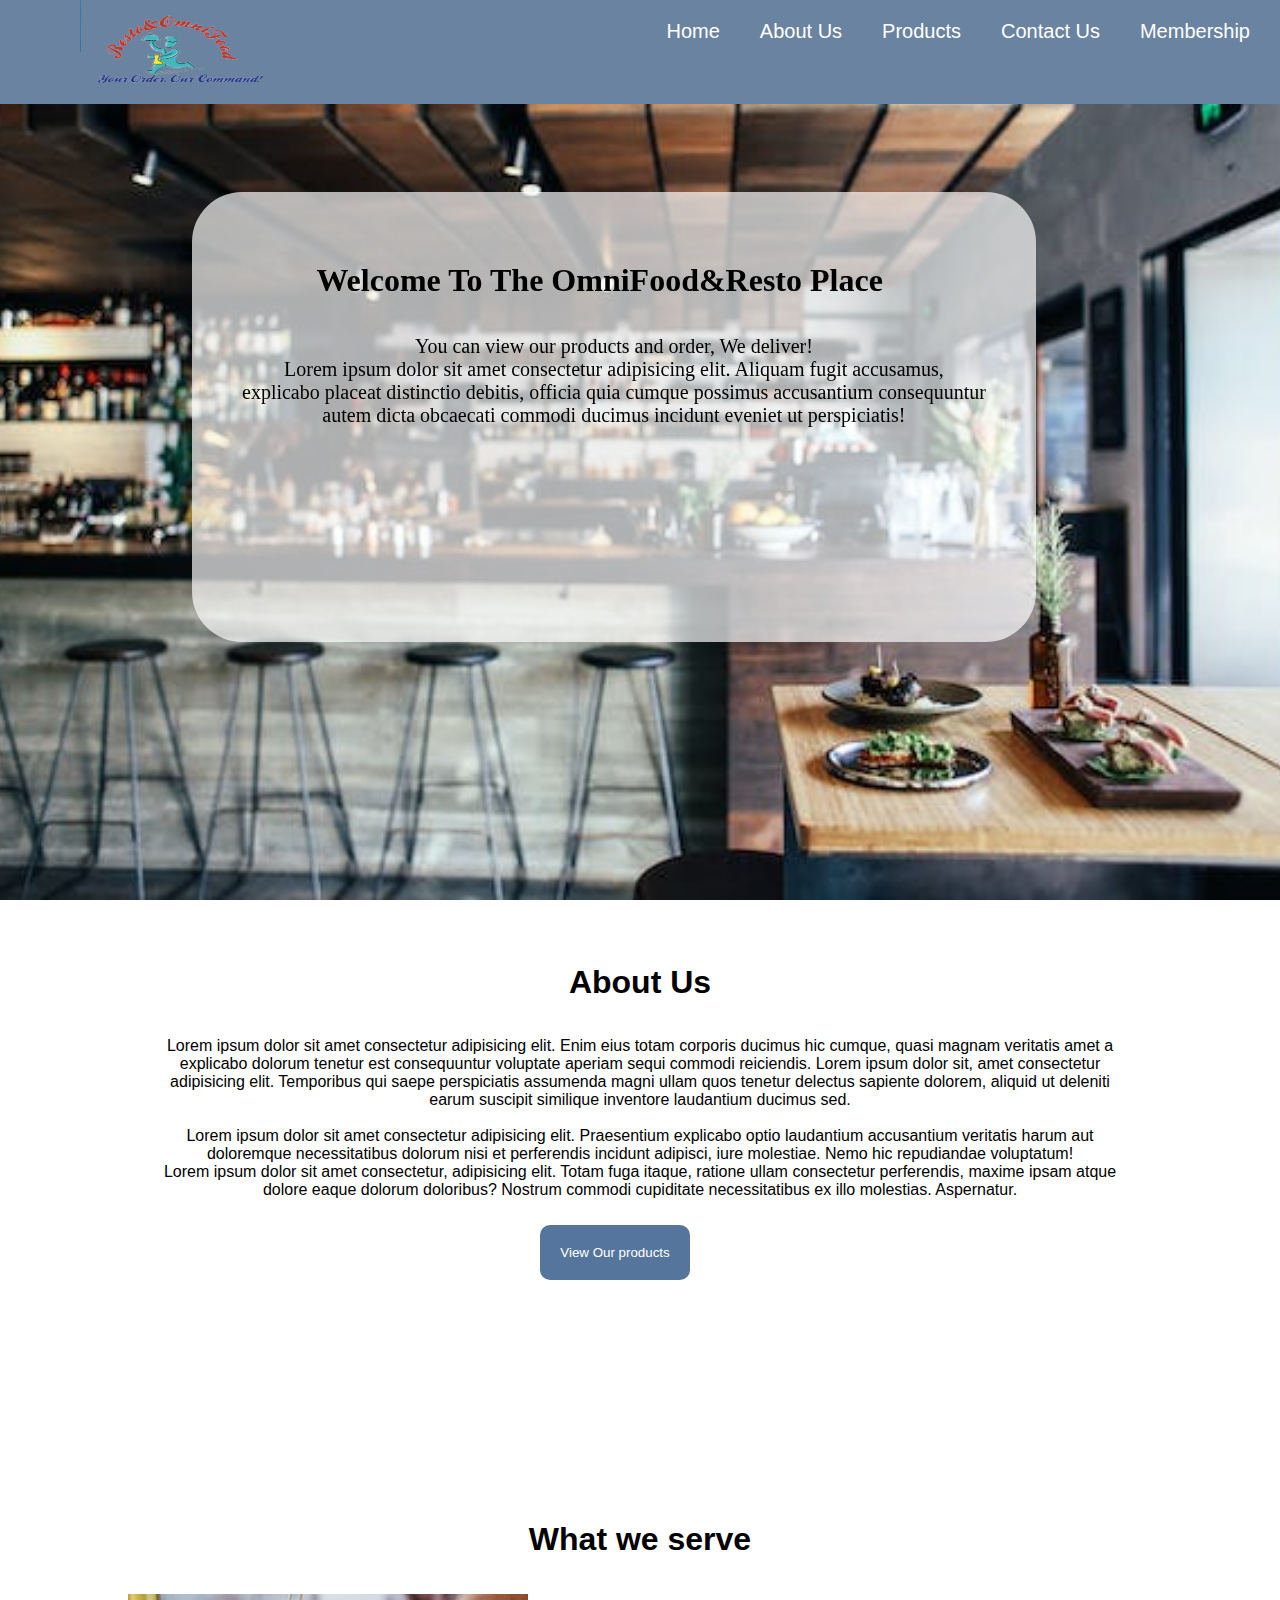
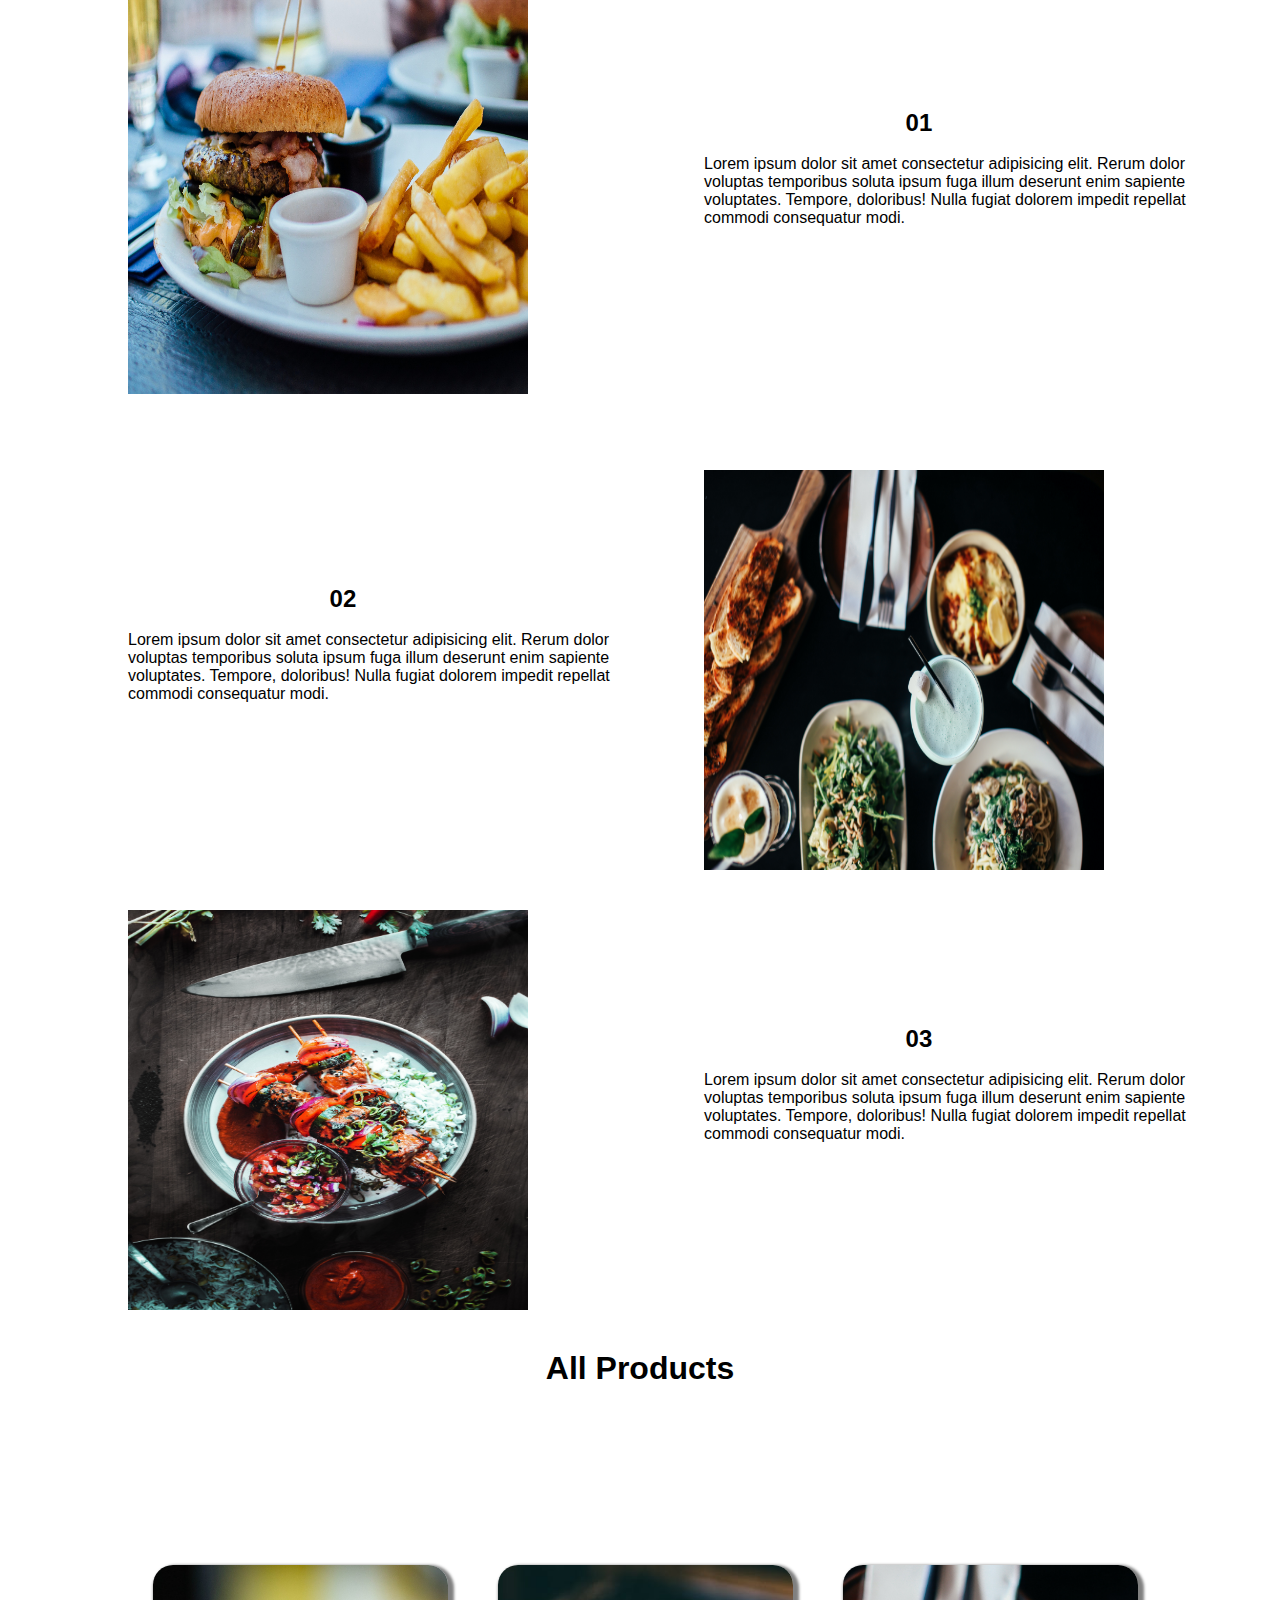
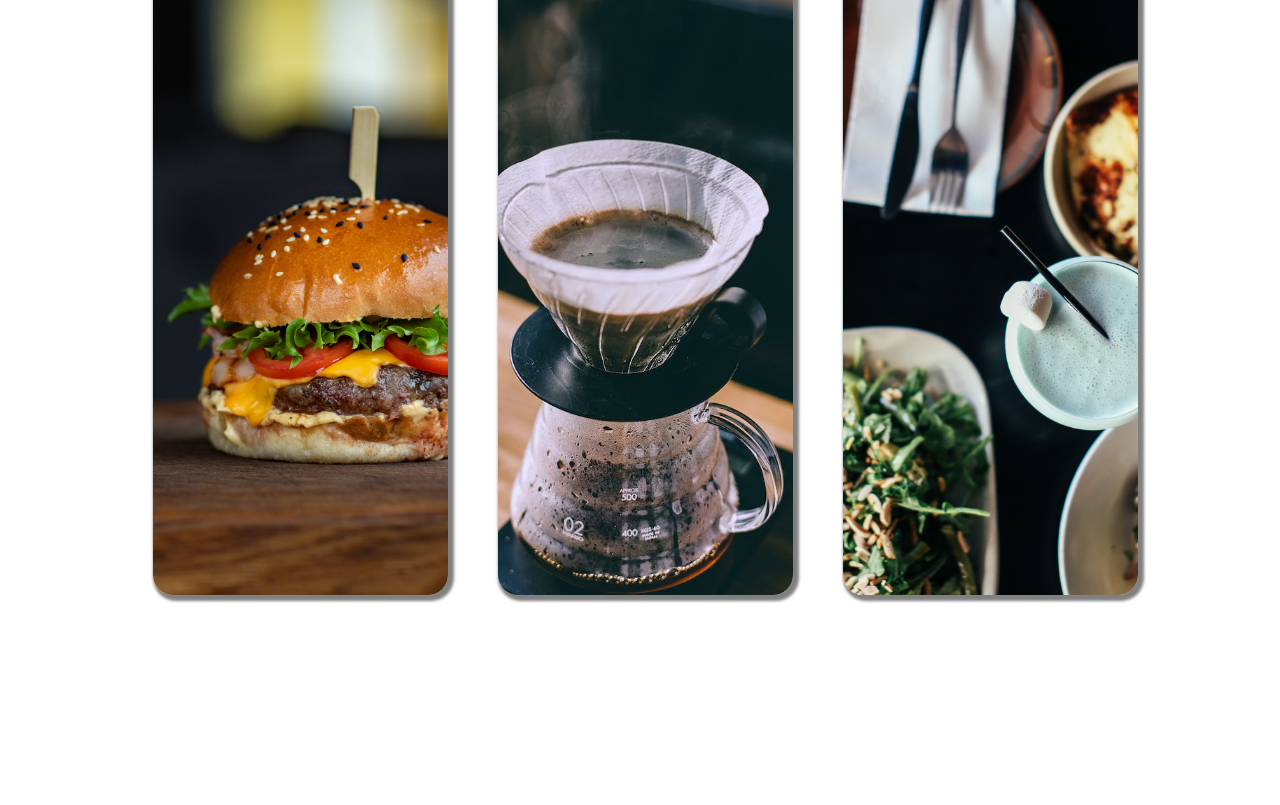
<file: index.html>
<!DOCTYPE html>
<html lang="en">
  <head>
    <meta charset="UTF-8" />
    <meta http-equiv="X-UA-Compatible" content="IE=edge" />
    <meta name="viewport" content="width=device-width, initial-scale=1.0" />
    <link rel="preconnect" href="https://fonts.googleapis.com" />
    <link rel="preconnect" href="https://fonts.gstatic.com" crossorigin />
    <link
      href="https://fonts.googleapis.com/css2?family=Martian+Mono:wght@200;300;500;700;800&family=Roboto:ital,wght@0,300;0,400;0,700;1,900&display=swap"
      rel="stylesheet"
    />
    <title>Resto & OmniFood</title>
    <link rel="stylesheet" href="./css/index.css" />
  </head>
  <body>
    <header class="header">
      <nav class="navbar">
        <div class="logo">
          <img src="./Images/Screenshot_2023-03-21_at_11-58-32_DIY_Logo_Packages_Logo_Maker-removebg-preview.png" alt="">
        </div>
        <ul>
          <li><a href="">Home</a></li>
          <li><a href="#about">About Us</a></li>
          <li><a href="page2.html">Products</a></li>
          <li><a href="contact.html">Contact Us</a></li>
          <li><a href="membership.html">Membership</a></li>
        </ul>
      </nav>
      <div class="container">
        <div class="container2">
          <!-- <input class="slider" checked type="radio" name="slides" id="slide1">
          <input class="slider" type="radio" name="slides" id="slide2">
          <div class="slide-wrapper">
            <ul class="slider-slides">
              <li class="slider-slide">
                <img src="./Images/Restaurant.jpeg" alt="pic1">
              </li>
              <li class="slider-slide">
                <img src="./Images/burger2.jpg" alt="pic2">
              </li>
            </ul>
          </div></div> -->
          <div class="text">
            <h1>Welcome To The OmniFood&Resto Place</h1>
            <br /><br />
            <p>You can view our products and order, We deliver!</p>
            <p>Lorem ipsum dolor sit amet consectetur adipisicing elit. Aliquam fugit accusamus, <br> explicabo placeat distinctio debitis, officia quia cumque possimus accusantium consequuntur <br> autem dicta obcaecati commodi ducimus incidunt eveniet ut perspiciatis!</p>
          </div>
        </div>
        <div class="container1" id="about">
          <h1>About Us</h1>
          <br /><br />
          <p>
            Lorem ipsum dolor sit amet consectetur adipisicing elit. Enim eius
            totam corporis ducimus hic cumque, quasi magnam veritatis amet a
            <br />
            explicabo dolorum tenetur est consequuntur voluptate aperiam sequi
            commodi reiciendis. Lorem ipsum dolor sit, amet consectetur <br />
            adipisicing elit. Temporibus qui saepe perspiciatis assumenda magni
            ullam quos tenetur delectus sapiente dolorem, aliquid ut deleniti
            <br />
            earum suscipit similique inventore laudantium ducimus sed.
            <br /><br />
            Lorem ipsum dolor sit amet consectetur adipisicing elit. Praesentium
            explicabo optio laudantium accusantium veritatis harum aut <br />
            doloremque necessitatibus dolorum nisi et perferendis incidunt
            adipisci, iure molestiae. Nemo hic repudiandae voluptatum! <br />
            Lorem ipsum dolor sit amet consectetur, adipisicing elit. Totam fuga
            itaque, ratione ullam consectetur perferendis, maxime ipsam atque
            <br />
            dolore eaque dolorum doloribus? Nostrum commodi cupiditate
            necessitatibus ex illo molestias. Aspernatur.
          </p>
          <!-- <button class="btn"> Order Now!</button> -->
          <button class="btn"><a href="#prods"> View Our products</a></button>
        </div>
      </div>
    </header>
    <br /><br />
    <div class="content">
      <h1 style="text-align: center">What we serve</h1>
      <br /><br />
      <div class="content1">
        <div class="content1b">
          <img src="./Images/pexels-robin-stickel-70497.jpg" alt="dinner" />
        </div>
        <div class="content1a">
          <h2 style="padding-left: 35%">01</h2>
          <br />
          <p>
            Lorem ipsum dolor sit amet consectetur adipisicing elit. Rerum dolor
            <br />
            voluptas temporibus soluta ipsum fuga illum deserunt enim sapiente
            <br />
            voluptates. Tempore, doloribus! Nulla fugiat dolorem impedit
            repellat
            <br />
            commodi consequatur modi.
          </p>
        </div>
      </div>
    </div>
    <br /><br />
    <div class="content">
      <!-- <h1 style="text-align: center">What we serve</h1> -->
      <br /><br />
      <div class="content1">
        <div class="content1a">
          <h2 style="padding-left: 35%">02</h2>
          <br />
          <p>
            Lorem ipsum dolor sit amet consectetur adipisicing elit. Rerum dolor
            <br />
            voluptas temporibus soluta ipsum fuga illum deserunt enim sapiente
            <br />
            voluptates. Tempore, doloribus! Nulla fugiat dolorem impedit
            repellat
            <br />
            commodi consequatur modi.
          </p>
        </div>
        <div class="content1b">
          <img src="./Images/pexels-rachel-claire-5531100.jpg" alt="dinner" />
        </div>
      </div>
    </div>
    <div class="content">
      <!-- <h1 style="text-align: center">What we serve</h1> -->
      <br /><br />
      <div class="content1">
        <div class="content1b">
          <img
            src="./Images/pexels-william-choquette-2641886.jpg"
            alt="dinner"
          />
        </div>
        <div class="content1a">
          <h2 style="padding-left: 35%">03</h2>
          <br />
          <p>
            Lorem ipsum dolor sit amet consectetur adipisicing elit. Rerum dolor
            <br />
            voluptas temporibus soluta ipsum fuga illum deserunt enim sapiente
            <br />
            voluptates. Tempore, doloribus! Nulla fugiat dolorem impedit
            repellat
            <br />
            commodi consequatur modi.
          </p>
        </div>
      </div>
    </div>
    <br /><br />

    <div class="h1" id="prods">
      <h1>All Products</h1>
    </div>
    <div id="product">
      <div class="product-detail1">
        <div class="more">
          <div class="more-front"></div>
          <div class="more-back">
            <button class="bton"><a href="page2.html#fast"> Fast Food</a></button><br><br>
            <p>Lorem ipsum dolor sit amet consectetur adipisicing elit. 
              Quibusdam qui nobis eaque iure, minima mollitia excepturi quam quae, 
              eos possimus amet, aut dignissimos consequatur atque ea unde harum voluptates inventore.</p>
              <p>Lorem ipsum dolor sit amet consectetur, adipisicing elit. Rem nisi, officiis quisquam ipsum omnis aspernatur pariatur possimus voluptas consequatur voluptatum dolorem neque in tempore asperiores, eum maiores. Eveniet, minima molestias!</p><br><br>
          </div>
        </div>
      </div>

      <div class="product-detail2">
        <div class="more2">
          <div class="more-front2"></div>
          <div class="more-back2">
            <button class="bton"><a href="page2.html#bever"> Beverages</a></button><br><br>
            <p>Lorem ipsum dolor sit amet consectetur adipisicing elit. 
              Quibusdam qui nobis eaque iure, minima mollitia excepturi quam quae, 
              eos possimus amet, aut dignissimos consequatur atque ea unde harum voluptates inventore.</p>
              <p>Lorem ipsum dolor sit amet consectetur, adipisicing elit. Rem nisi, officiis quisquam ipsum omnis aspernatur pariatur possimus voluptas consequatur voluptatum dolorem neque in tempore asperiores, eum maiores. Eveniet, minima molestias!</p><br><br>
          </div>
        </div>
      </div>
      
      <div class="product-detail3">
        <div class="more3">
          <div class="more-front3"></div>
          <div class="more-back3">
            <button class="bton"><a href="page2.html#meal"> Meals</a></button><br><br>
            <p>Lorem ipsum dolor sit amet consectetur adipisicing elit. 
              Quibusdam qui nobis eaque iure, minima mollitia excepturi quam quae, 
              eos possimus amet, aut dignissimos consequatur atque ea unde harum voluptates inventore.</p>
              <p>Lorem ipsum dolor sit amet consectetur, adipisicing elit. Rem nisi, officiis quisquam ipsum omnis aspernatur pariatur possimus voluptas consequatur voluptatum dolorem neque in tempore asperiores, eum maiores. Eveniet, minima molestias!</p><br><br>
          </div>
        </div>
      </div>
      </div>
    </div>
    <div class="contacts">

    </div>
  </body>
</html>
</file>
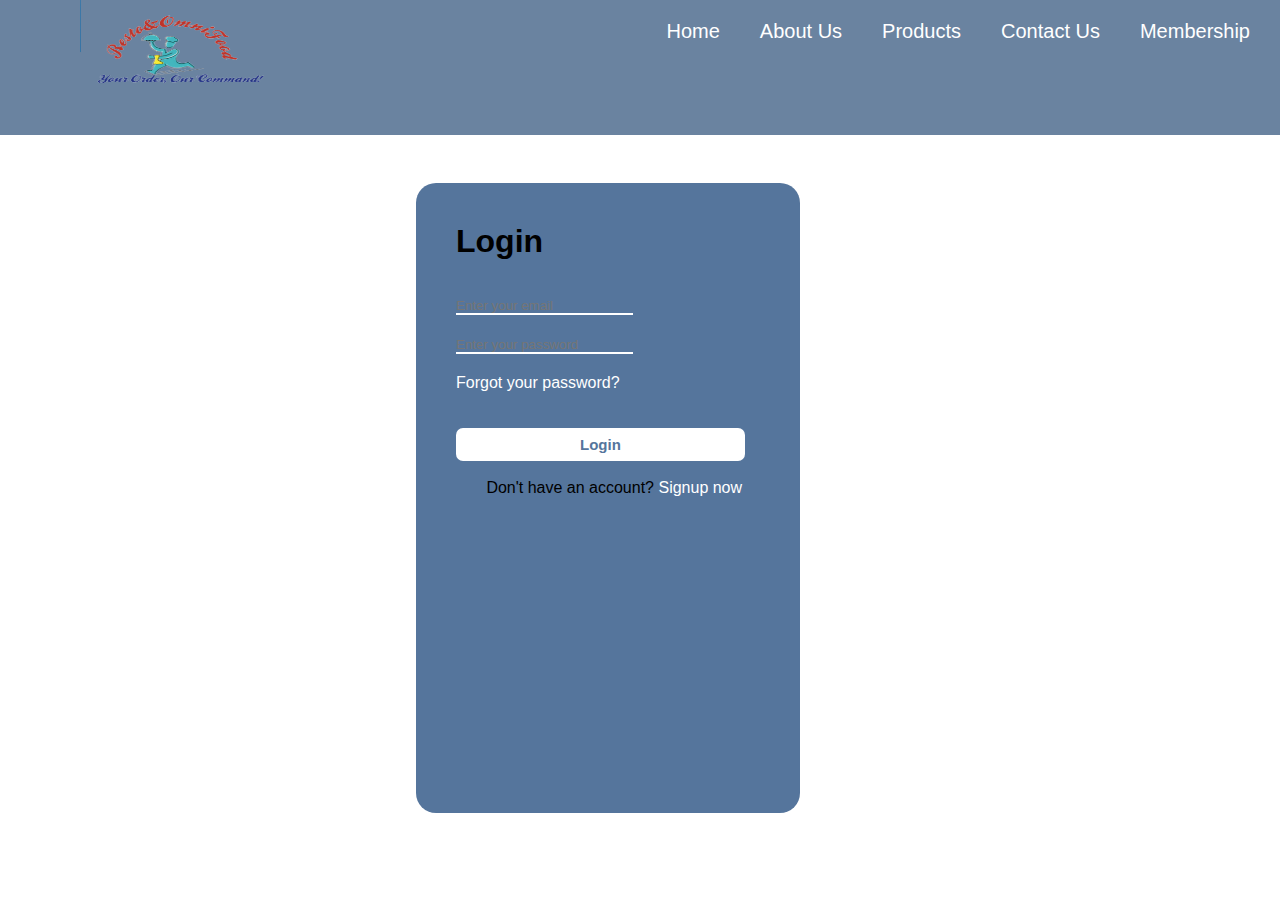
<file: membership.html>
<!DOCTYPE html>
<html lang="en">
  <head>
    <meta charset="UTF-8" />
    <meta http-equiv="X-UA-Compatible" content="IE=edge" />
    <meta name="viewport" content="width=device-width, initial-scale=1.0" />
    <link rel="preconnect" href="https://fonts.googleapis.com" />
    <link rel="preconnect" href="https://fonts.gstatic.com" crossorigin />
    <link
      href="https://fonts.googleapis.com/css2?family=Martian+Mono:wght@200;300;500;700;800&family=Roboto:ital,wght@0,300;0,400;0,700;1,900&display=swap"
      rel="stylesheet"
    />
    <link
      rel="stylesheet"
      href="http://code.ionicframework.com/ionicons/2.0.1/css/ionicons.min.css"
    />
    <title>Resto & OmniFood</title>
    <link rel="stylesheet" href="./css/membership.css" />
  </head>
  <body>
    <header class="header">
      <nav class="navbar">
        <div class="logo">
          <img
            src="./Images/Screenshot_2023-03-21_at_11-58-32_DIY_Logo_Packages_Logo_Maker-removebg-preview.png"
            alt=""
          />
        </div>
        <ul>
          <li><a href="index.html">Home</a></li>
          <li><a href="index.html">About Us</a></li>
          <li><a href="page2.html">Products</a></li>
          <li><a href="contact.html">Contact Us</a></li>
          <li><a href="membership.html">Membership</a></li>
        </ul>
      </nav>
    </header>
    <!-- <div class="slider">
      <div class="slides">
        <div class="img-cont">
          <img src="./Images/Cakes.jpg" alt="" height="300px" width="300px" />
        </div>
        <div class="img-cont">
          <img src="./Images/Fries.jpg" alt="" height="300px" width="300px" />
        </div>
        <div class="img-cont">
          <img
            src="./Images/Tea&Coffee.jpeg"
            alt=""
            height="300px"
            width="300px"
          />
        </div>
        <p style="position: absolute">
          Lorem ipsum dolor sit, amet consectetur adipisicing elit. Magnam ad
          nemo sapiente illo nobis omnis quisquam consequuntur? Ipsa voluptate
          ex a tenetur perspiciatis nostrum ipsam harum dolores, at incidunt
          quo!
        </p>
      </div>
    </div> -->
    <div class="container">
      <div class="outer">
        <div class="form">
          <form>
            <h1>Login</h1>
            <br /><br />

            <span class="ion-email"></span>
            <input type="text" placeholder="Enter your email" id="fill" /><br />
            <span class="ion-android-lock"> </span
            ><input
              type="password"
              placeholder="Enter your password"
              id="fill"
            /><br />
            <p><a href="">Forgot your password?</a></p>
            <br /><br />
            <button class="btn"><a href="">Login</a></button><br /><br />
            <p id="p">
              Don't have an account?
              <span><a href="Signin.html">Signup now</a></span>
            </p>
          </form>
        </div>
      </div>
    </div>
  </body>
</html>
</file>
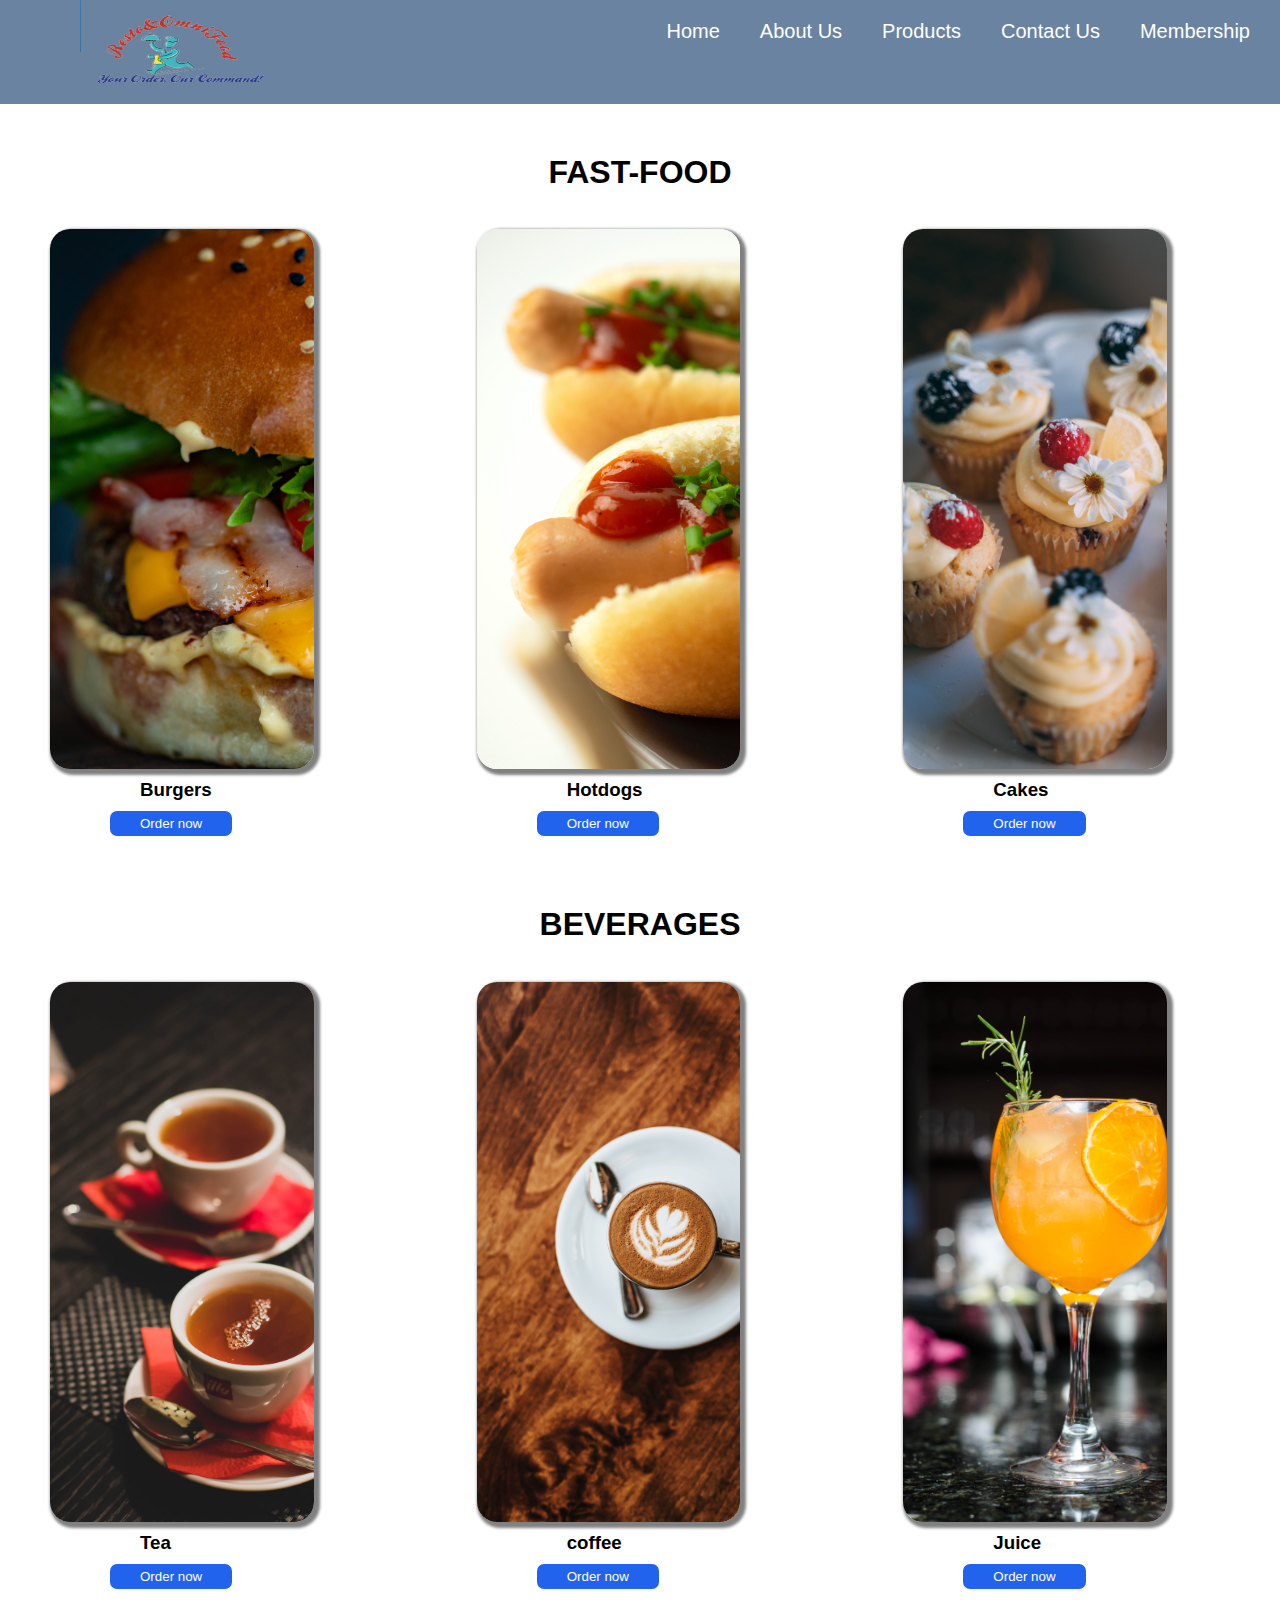
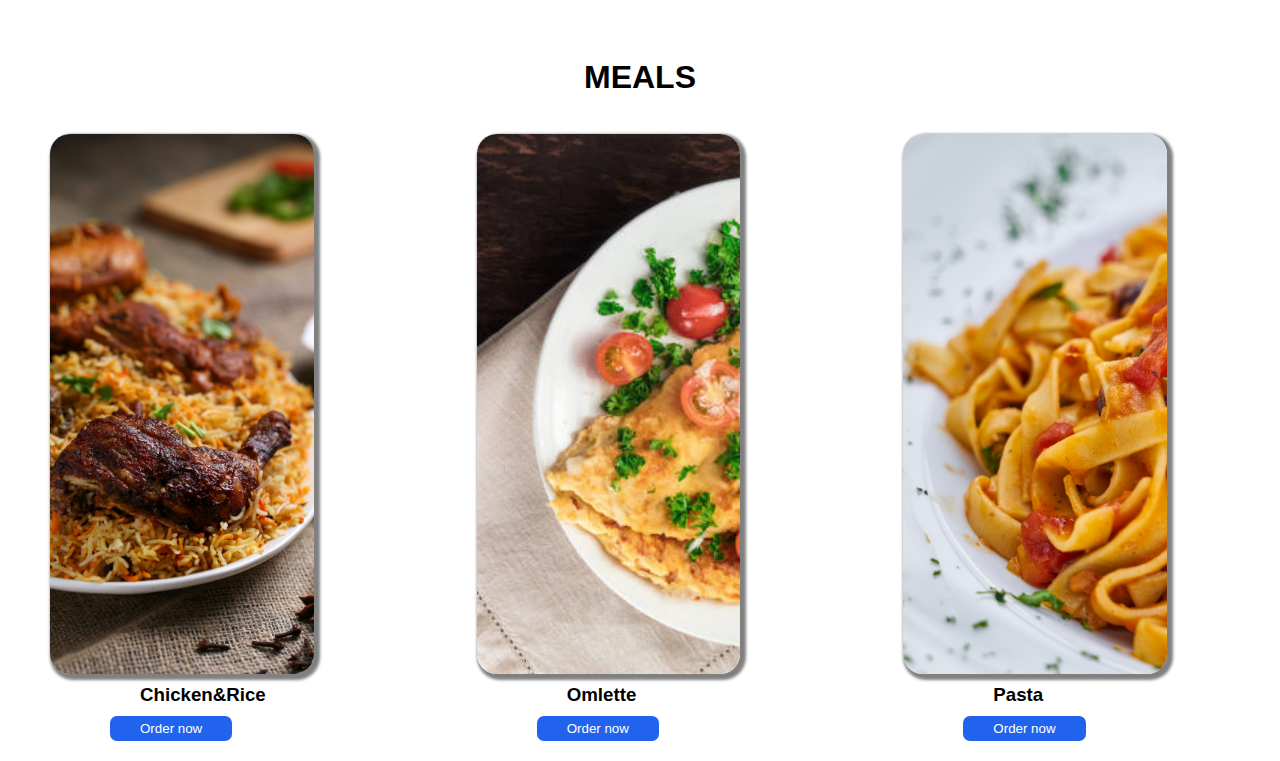
<file: page2.html>
<!DOCTYPE html>
<html lang="en">
  <head>
    <meta charset="UTF-8" />
    <meta http-equiv="X-UA-Compatible" content="IE=edge" />
    <meta name="viewport" content="width=device-width, initial-scale=1.0" />
    <link rel="preconnect" href="https://fonts.googleapis.com" />
    <link rel="preconnect" href="https://fonts.gstatic.com" crossorigin />
    <link
      href="https://fonts.googleapis.com/css2?family=Martian+Mono:wght@200;300;500;700;800&family=Roboto:ital,wght@0,300;0,400;0,700;1,900&display=swap"
      rel="stylesheet"
    />
    <title>Resto & OmniFood</title>
    <link rel="stylesheet" href="./css/page2.css" />
  </head>
  <body>
    <header class="header">
      <nav class="navbar">
        <div class="logo">
          <img
            src="./Images/Screenshot_2023-03-21_at_11-58-32_DIY_Logo_Packages_Logo_Maker-removebg-preview.png"
            alt=""
          />
        </div>
        <ul>
          <li><a href="index.html">Home</a></li>
          <li><a href="index.html">About Us</a></li>
          <li><a href="page2.html">Products</a></li>
          <li><a href="contact.html">Contact Us</a></li>
          <li><a href="membership.html">Membership</a></li>
        </ul>
      </nav>
    </header>
    <h1 class="h1" id="fast">FAST-FOOD</h1>
    <div id="fastfood">
      <div id="fastfood1">
        <div class="burger"></div>
        <h3 style="margin: 10px 0px 10px 90px">Burgers</h3>
        <button
          style="
            margin: 0px 0px 20px 60px;
            background-color: rgb(34, 99, 238);
            border: none;
            border-radius: 7px;
            padding: 5px 30px;
          "
        >
          <a href="" style="text-decoration: none; color: white"> Order now </a>
        </button>
      </div>

      <div id="fastfood1">
        <div class="hotdog"></div>
        <h3 style="margin: 10px 0px 10px 90px">Hotdogs</h3>
        <button
          style="
            margin: 0px 0px 20px 60px;
            background-color: rgb(34, 99, 238);
            border: none;
            border-radius: 7px;
            padding: 5px 30px;
          "
        >
          <a href="" style="text-decoration: none; color: white"> Order now </a>
        </button>
      </div>
      <div id="fastfood1">
        <div class="cake"></div>
        <h3 style="margin: 10px 0px 10px 90px">Cakes</h3>
        <button
          style="
            margin: 0px 0px 20px 60px;
            background-color: rgb(34, 99, 238);
            border: none;
            border-radius: 7px;
            padding: 5px 30px;
          "
        >
          <a href="" style="text-decoration: none; color: white"> Order now </a>
        </button>
      </div>
    </div>
    <h1 class="h1" id="bever">BEVERAGES</h1>
    <div id="beverages">
      <div id="beverages1">
        <div class="tea"></div>
        <h3 style="margin: 10px 0px 10px 90px">Tea</h3>
        <button
          style="
            margin: 0px 0px 20px 60px;
            background-color: rgb(34, 99, 238);
            border: none;
            border-radius: 7px;
            padding: 5px 30px;
          "
        >
          <a href="" style="text-decoration: none; color: white"> Order now </a>
        </button>
      </div>
      <div id="beverages1">
        <div class="coffee"></div>
        <h3 style="margin: 10px 0px 10px 90px">coffee</h3>
        <button
          style="
            margin: 0px 0px 20px 60px;
            background-color: rgb(34, 99, 238);
            border: none;
            border-radius: 7px;
            padding: 5px 30px;
          "
        >
          <a href="" style="text-decoration: none; color: white"> Order now </a>
        </button>
      </div>
      <div id="beverages1">
        <div class="juice"></div>
        <h3 style="margin: 10px 0px 10px 90px">Juice</h3>
        <button
          style="
            margin: 0px 0px 20px 60px;
            background-color: rgb(34, 99, 238);
            border: none;
            border-radius: 7px;
            padding: 5px 30px;
          "
        >
          <a href="" style="text-decoration: none; color: white"> Order now </a>
        </button>
      </div>
    </div>
    <h1 class="h1" id="meal">MEALS</h1>
    <div id="meals">
      <div id="meals1">
        <div class="rice"></div>
        <h3 style="margin: 10px 0px 10px 90px">Chicken&Rice</h3>
        <button
          style="
            margin: 0px 0px 20px 60px;
            background-color: rgb(34, 99, 238);
            border: none;
            border-radius: 7px;
            padding: 5px 30px;
          "
        >
          <a href="" style="text-decoration: none; color: white"> Order now </a>
        </button>
      </div>
      <div id="meals1">
        <div class="omlette"></div>
        <h3 style="margin: 10px 0px 10px 90px">Omlette</h3>
        <button
          style="
            margin: 0px 0px 20px 60px;
            background-color: rgb(34, 99, 238);
            border: none;
            border-radius: 7px;
            padding: 5px 30px;
          "
        >
          <a href="" style="text-decoration: none; color: white"> Order now </a>
        </button>
      </div>
      <div id="meals1">
        <div class="pasta"></div>
        <h3 style="margin: 10px 0px 10px 90px">Pasta</h3>
        <button
          style="
            margin: 0px 0px 20px 60px;
            background-color: rgb(34, 99, 238);
            border: none;
            border-radius: 7px;
            padding: 5px 30px;
          "
        >
          <a href="" style="text-decoration: none; color: white"> Order now </a>
        </button>
      </div>
    </div>
  </body>
</html>
</file>
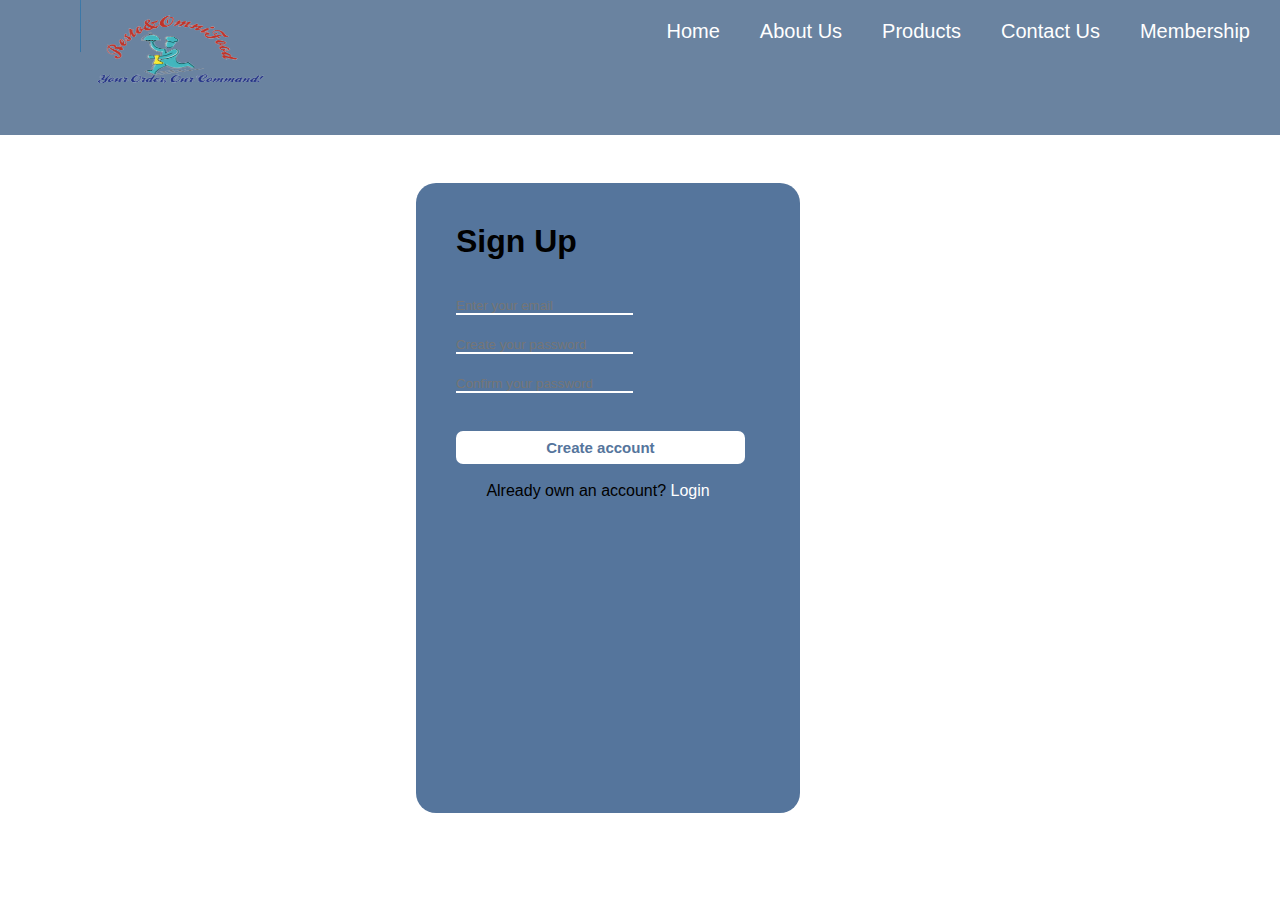
<file: Signin.html>
<!DOCTYPE html>
<html lang="en">
  <head>
    <meta charset="UTF-8" />
    <meta http-equiv="X-UA-Compatible" content="IE=edge" />
    <meta name="viewport" content="width=device-width, initial-scale=1.0" />
    <link rel="preconnect" href="https://fonts.googleapis.com" />
    <link rel="preconnect" href="https://fonts.gstatic.com" crossorigin />
    <link
      href="https://fonts.googleapis.com/css2?family=Martian+Mono:wght@200;300;500;700;800&family=Roboto:ital,wght@0,300;0,400;0,700;1,900&display=swap"
      rel="stylesheet"
    />
    <link
      rel="stylesheet"
      href="http://code.ionicframework.com/ionicons/2.0.1/css/ionicons.min.css"
    />
    <title>Resto & OmniFood</title>
    <link rel="stylesheet" href="./css/membership.css" />
  </head>
  <body>
    <header class="header">
      <nav class="navbar">
        <div class="logo">
          <img
            src="./Images/Screenshot_2023-03-21_at_11-58-32_DIY_Logo_Packages_Logo_Maker-removebg-preview.png"
            alt=""
          />
        </div>
        <ul>
          <li><a href="index.html">Home</a></li>
          <li><a href="index.html">About Us</a></li>
          <li><a href="page2.html">Products</a></li>
          <li><a href="contact.html">Contact Us</a></li>
          <li><a href="membership.html">Membership</a></li>
        </ul>
      </nav>
    </header>
    <!-- <div class="slider">
      <div class="slides">
        <div class="img-cont">
          <img src="./Images/Cakes.jpg" alt="" height="300px" width="300px" />
        </div>
        <div class="img-cont">
          <img src="./Images/Fries.jpg" alt="" height="300px" width="300px" />
        </div>
        <div class="img-cont">
          <img
            src="./Images/Tea&Coffee.jpeg"
            alt=""
            height="300px"
            width="300px"
          />
        </div>
        <p style="position: absolute">
          Lorem ipsum dolor sit, amet consectetur adipisicing elit. Magnam ad
          nemo sapiente illo nobis omnis quisquam consequuntur? Ipsa voluptate
          ex a tenetur perspiciatis nostrum ipsam harum dolores, at incidunt
          quo!
        </p>
      </div>
    </div> -->
    <div class="container">
      <div class="outer">
        <div class="form">
          <form>
            <h1>Sign Up</h1>
            <br /><br />

            <span class="ion-email"></span>
            <input type="text" placeholder="Enter your email" id="fill" /><br />
            <span class="ion-android-lock"> </span
            ><input
              type="password"
              placeholder="Create your password"
              id="fill"
            /><br />
            <span class="ion-android-lock"> </span
            ><input
              type="password"
              placeholder="Confirm your password"
              id="fill"
            /><br /><br />
            <!-- <p><a href="">Forgot your password?</a></p>
            <br /><br /> -->
            <button class="btn"><a href="">Create account</a></button
            ><br /><br />
            <p id="p">
              Already own an account?
              <span><a href="membership.html">Login</a></span>
            </p>
          </form>
          <!-- <div class="img">
        <h3>
          Become a member and <br />
          get full access easily <br />
          wherever you are!
        </h3>
      </div> -->
        </div>
      </div>
    </div>
  </body>
</html>
</file>
<file: css/index.css>
* {
  padding: 0;
  margin: 0;
  box-sizing: border-box;
}
body {
  font-family: sans-serif;
}
.navbar {
  background-color: rgb(106, 131, 160);
  width: 100%;
  /* height: 15vh; */
  display: flex;
  justify-content: space-between;
  /* background-attachment: fixed; */
  position: fixed;
}

.navbar ul {
  display: flex;
  list-style: none;
  gap: 40px;

  font-size: 20px;
  float: right;
  margin-top: 20px;
  margin-right: 30px;
}
.navbar ul a {
  text-decoration: none;
  color: white;
}
.navbar ul a:hover {
  background-color: white;
  color: black;
  padding: 5px;
  border-radius: 5px;
  cursor: pointer;
}
.logo img {
  width: 200px;
  height: 100px;
  margin-left: 40%;
  /* margin-top: 4px; */
}
.container {
  /* height: 85vh; */
  display: block;
  /* background-color: rgb(167, 213, 253); */
  width: 100%;
  /* justify-content: space-between; */
  /* background-attachment: fixed; */
}
.container1 {
  height: 65vh;
  /* background-color: rgb(252, 252, 80); */
  width: 100%;
  /* padding-left: 30px; */
  padding-top: 5%;
  text-align: center;
}
.container2 {
  height: 100vh;

  width: 100%;
  background-image: url(../Images/Restaurant.jpeg);
  /* opacity: 0.5; */
  background-size: cover;
  background-position: center;
}
.container2 .text {
  padding: 70px 50px 0px 50px;
  height: 50vh;
  position: absolute;
  margin-top: 15%;
  background-color: rgba(255, 255, 255, 0.678);
  margin-left: 15%;
  color: black;
  border-radius: 50px;
  font-family: Georgia, "Times New Roman", Times, serif;
}

.text h1 {
  font-weight: 900;
  margin-left: 10%;
}
.text p {
  font-size: 20px;
  text-align: center;
}
.btn {
  padding: 20px;
  margin-top: 2%;
  margin-right: 50px;
  background-color: rgb(85, 117, 156);
  border-radius: 10px;
  border: none;
}
.btn a {
  text-decoration: none;
  color: white;
}
.content1 {
  display: flex;
  margin-left: 10%;
  justify-content: space-between;
  /* margin: auto; */
}
.content1a {
  width: 50%;
  margin-top: 10%;
  /* background-color: blueviolet; */
}
.content1b {
  width: 50%;
  /* background-color: brown; */
  /* float: right; */
}
.content1b img {
  width: 400px;
  height: 400px;
}
#product {
  width: 100%;
  /* height: 70vh; */
  /* background-color: rgb(2, 2, 136); */
  padding: 30px 50px;
  display: flex;
  justify-content: center;
  gap: 40px;
  margin-top: 10%;
}
.h1 {
  text-align: center;
  padding-bottom: 20px;
  /* position: fixed; */
}
.product-detail1 {
  width: 25%;
  height: 70vh;
  margin-left: 10px;
  /* background-color: transparent; */
  border-radius: 20px;
  box-shadow: 3px 3px 3px 3px gray;
  perspective: 1000px;
  /* position: absolute; */
}
/* .product-detail1:hover {
  transform: translateY(3px); */
/* } */
.more {
  position: absolute;
  width: 100%;
  height: 100%;
  text-align: center;
  transition: all 1s;
  transform-style: preserve-3d;
}
.product-detail1:hover .more {
  transform: rotateY(180deg);
  transition: all 1s;
}
.more-back,
.more-front {
  position: absolute;
  width: 100%;
  height: 100%;
  -webkit-backface-visibility: hidden;
  backface-visibility: hidden;
  border-radius: 20px;
}
.more-front {
  background-image: url(../Images/burger2.jpg);
  background-size: cover;
  background-position: center;
}
.more-back {
  background-color: rgb(85, 117, 156);
  color: white;
  transform: rotateY(180deg);
}
.bton {
  padding: 20px;
  margin-top: 2%;
  background-color: rgb(255, 255, 255);
  border-radius: 10px;
  border: none;
}
.bton a {
  text-decoration: none;
  color: black;
}
.product-detail2 {
  width: 25%;
  height: 70vh;
  margin-left: 10px;
  /* background-color: transparent; */
  border-radius: 20px;
  box-shadow: 3px 3px 3px 3px gray;
  perspective: 1000px;
  /* position: absolute; */
}
/* .product-detail1:hover {
  transform: translateY(3px); */
/* } */
.more2 {
  position: absolute;
  width: 100%;
  height: 100%;
  text-align: center;
  transition: all 1s;
  transform-style: preserve-3d;
}
.product-detail2:hover .more2 {
  transform: rotateY(180deg);
  transition: all 1s;
}
.more-front2,
.more-back2 {
  position: absolute;
  width: 100%;
  height: 100%;
  -webkit-backface-visibility: hidden;
  backface-visibility: hidden;
  border-radius: 20px;
}
.more-front2 {
  background-image: url(../Images/Tea&Coffee.jpeg);
  background-size: cover;
  background-position: center;
}
.more-back2 {
  background-color: rgb(85, 117, 156);
  color: white;
  transform: rotateY(180deg);
}
.bton {
  padding: 20px;
  margin-top: 2%;
  /* margin-right: 30px; */
  background-color: rgb(255, 255, 255);
  border-radius: 10px;
  border: none;
}

.product-detail3 {
  width: 25%;
  height: 70vh;
  margin-left: 10px;
  /* background-color: transparent; */
  border-radius: 20px;
  box-shadow: 3px 3px 3px 3px gray;
  perspective: 1000px;
  /* position: absolute; */
}
/* .product-detail1:hover {
  transform: translateY(3px); */
/* } */
.more3 {
  position: absolute;
  width: 100%;
  height: 100%;
  text-align: center;
  transition: all 1s;
  transform-style: preserve-3d;
}
.product-detail3:hover .more3 {
  transform: rotateY(180deg);
  transition: all 1s;
}
.more-front3,
.more-back3 {
  position: absolute;
  width: 100%;
  height: 100%;
  -webkit-backface-visibility: hidden;
  backface-visibility: hidden;
  border-radius: 20px;
}
.more-front3 {
  background-image: url(../Images/pexels-rachel-claire-5531100.jpg);
  background-size: cover;
  background-position: center;
}
.more-back3 {
  background-color: rgb(85, 117, 156);
  color: white;
  transform: rotateY(180deg);
}
.bton {
  padding: 20px;
  margin-top: 2%;
  /* margin-right: 30px; */
  background-color: rgb(255, 255, 255);
  border-radius: 10px;
  border: none;
}
/* .product-detail4 {
  width: 25%;
  height: 50vh;
  margin-left: 10px;
  background-color: rgb(255, 255, 255);
  border-radius: 20px;
  box-shadow: 3px 3px 3px 3px gray;
} */
/* .product-detail4:hover {
  transform: translateY(3px);
} */
.product-detail h2 {
  text-align: center;
  padding-top: 10px;
  font-weight: bold;
}
.product-detail .img {
  padding: 20px 50px;
}
.product-detail p {
  padding: 15px;
  /* font-size: 20px; */
  /* background-color: red; */
}
#btn {
  padding: 10px 5px;
  margin: 10px 70px;
  background-color: rgb(255, 255, 0);
  border-radius: 10px;
  border: none;
}
#btn:hover {
  background-color: rgb(126, 125, 125);
}
.contacts {
  height: 20vh;
  /* background-color: gray; */
}
/* .container2 {
  position: relative;
  overflow: hidden;
 
}
.slider {
  display: none;
}
.slide-wrapper {
  position: relative;
  overflow: hidden;
  width: 100%;
}
.slide-wrapper .slider-slides {
  display: flex;
  padding: 0;
  width: 200%;
  line-height: 0;
  transition: all 1s;
}
#slide1:checked ~ .slide-wrapper .slider-slides {
  margin-left: 0;
}
#slide2:checked ~ .slide-wrapper .slider-slides {
  margin-left: -100%;
}

.slider-slide {
  width: calc(100% / 2);
}
.slider-slide img {

  width: 100%;
  max-width: 100%;
  height: auto;
} */
@media screen and (max-width: 800px) {
  .navbar {
    display: block;
    width: 100%;
  }
  .navbar ul {
    /* display: block; */
    margin-top: -40px;
  }
  .container1 {
    width: 70%;
    /* text-align: center; */
    margin-left: 100px;
  }
  .container2 {
    width: 100%;
    background-size: cover;
  }
  .container2 .text {
    padding: 70px 50px 0px 50px;
    height: 50vh;
    margin: 20% 5% 0 5%;
  }
  .product-detail1 {
    height: 40vh;
    width: 40%;
  }
  .product-detail2 {
    height: 40vh;
    width: 40%;
  }
  .product-detail3 {
    height: 40vh;
    width: 40%;
  }
  .content1a {
    font-size: 15px;
    margin-top: -20px;
    margin-right: 50px;
  }
  .content1b img {
    width: 200px;
    height: 200px;
  }
  .logo img {
    width: 100px;
    height: 100px;
    margin: 0;
  }
  .bton {
    padding: 10px;
    margin-top: 2%;
    background-color: rgb(255, 255, 255);
    border-radius: 7px;
    border: none;
  }
  .more-back p {
    width: 70%;
    font-size: 10px;
    margin-left: 25px;
  }
  .more-back2 p {
    width: 70%;
    font-size: 10px;
    margin-left: 25px;
  }
  .more-back3 p {
    width: 70%;
    font-size: 10px;
    margin-left: 25px;
  }
}
</file>
<file: css/membership.css>
* {
  padding: 0;
  margin: 0;
  box-sizing: border-box;
}
body {
  font-family: sans-serif;
  background-color: rgb(255, 255, 255);
  height: 100vh;
}
.navbar {
  background-color: rgb(106, 131, 160);
  width: 100%;
  height: 15vh;
  display: flex;
  justify-content: space-between;
  /* background-attachment: fixed; */
  /* position: fixed; */
  /* margin-bottom: 40%; */
}
.navbar ul {
  display: flex;
  list-style: none;
  gap: 40px;

  font-size: 20px;
  float: right;
  margin-top: 20px;
  margin-right: 30px;
}
.navbar ul a {
  text-decoration: none;
  color: white;
}
.navbar ul a:hover {
  background-color: white;
  color: black;
  padding: 5px;
  border-radius: 5px;
  cursor: pointer;
}
.logo img {
  width: 200px;
  height: 100px;
  margin-left: 40%;
  /* margin-top: 4px; */
}
.form {
  /* position: absolute; */
  /* display: flex; */

  margin-left: 25%;
  transform: translate(-50%, -50%);
  /* opacity: 0.5; */
  /* font-weight: bolder; */
}

.form form {
  margin-top: 5%;
  width: 40%;
  height: 70vh;
  background-color: rgb(85, 117, 156);
  margin-left: 60%;
  padding: 40px;
  position: absolute;
  border-radius: 20px;
}
#fill {
  margin-bottom: 20px;
}
a {
  text-decoration: none;
  color: rgb(255, 255, 255);
}
.btn {
  width: 95%;
  /* margin-left: 5%; */
  padding: 8px 0px;
  background-color: rgb(255, 255, 255);
  color: white;
  border: none;
  border-radius: 7px;
  font-weight: bold;
  font-size: 15px;
}
.btn a {
  text-decoration: none;
  color: rgb(85, 117, 156);
}
#p {
  margin-left: 10%;
}
/* .img {
  width: 30%;
  height: 60vh;
  background-image: url(../Images/pexels-guilherme-rossi-1819669.jpg);
  background-size: cover;
  background-position: top center;
} */
.img h3 {
  color: white;
  text-align: center;
  padding-top: 20%;
  /* position: absolute; */
}
input {
  background: transparent;
  border: none;
  border-bottom: 2px solid rgb(255, 255, 255);
}
span {
  color: rgb(255, 255, 255);
  margin-top: 10px;
}
/* .slider {
  overflow: hidden;
  height: 300px;
  width: 300px;
  margin-left: 50px;
  margin-top: 50px;
  

}

@keyframes slide_animation {
  0% {
    left: 0px;
  }
  10% {
    left: 0px;
  }
  20% {
    left: 300px;
  }
  30% {
    left: 300px;
  }
  40% {
    left: 600px;
  }
  50% {
    left: 600px;
  }
  60% {
    left: 300px;
  }
  70% {
    left: 300px;
  }
  80% {
    left: 0px;
  }
  90% {
    left: 0px;
  }
  100% {
    left: 0px;
  }
}
.slides {
  width: 900px;
  height: 300px;
  margin: 0 0 0 -600px;
  position: relative;
  animation-name: slide_animation;
  animation-duration: 33s;
  animation-iteration-count: infinite;
  animation-direction: alternate;
  animation-play-state: running;
}
.img-cont {
  height: 300px;
  width: 300px;
  position: relative;
  float: left;
} */
.container {
  overflow: hidden;
  /* left: 0;
  top: 0; */
  width: 100%;
  height: 85vh;
  animation: animate 15s infinite;
  background-size: cover;
  background-position: center;
}
.outer {
  /* position: absolute; */
  left: 0;
  top: 0;
  width: 100%;
  height: 100%;
  background: rgba(255, 255, 255, 0.418);
}
@keyframes animate {
  0%,
  100% {
    background-image: url(../Images/Burger.jpg);
  }
  25% {
    background-image: url(../Images/Cakes.jpg);
  }
  50% {
    background-image: url(../Images/pexels-tyler-nix-2396220.jpg);
  }
  75% {
    background-image: url(../Images/Hotdogs.jpg);
  }
}
@media screen and (max-width: 800px) {
  .navbar {
    display: block;
    width: 100%;
  }
  .navbar ul {
    /* display: block; */
    margin-top: -40px;
  }
  .logo img {
    width: 100px;
    height: 100px;
    margin: 0;
  }
  .form form {
    width: 65%;
    height: 55vh;
  }
}
</file>
<file: css/page2.css>
* {
  padding: 0;
  margin: 0;
  box-sizing: border-box;
}
body {
  font-family: sans-serif;
}
.navbar {
  background-color: rgb(106, 131, 160);
  width: 100%;
  /* height: 15vh; */
  display: flex;
  justify-content: space-between;
  /* background-attachment: fixed; */
  /* position: fixed; */
  /* margin-bottom: 40%; */
}
.navbar ul {
  display: flex;
  list-style: none;
  gap: 40px;

  font-size: 20px;
  float: right;
  margin-top: 20px;
  margin-right: 30px;
}
.navbar ul a {
  text-decoration: none;
  color: white;
}
.navbar ul a:hover {
  background-color: white;
  color: black;
  padding: 5px;
  border-radius: 5px;
  cursor: pointer;
}
.logo img {
  width: 200px;
  height: 100px;
  margin-left: 40%;
  /* margin-top: 4px; */
}
#fastfood {
  display: flex;
}
#fastfood1 {
  display: block;
  margin-left: 50px;
  margin-top: 3%;
  width: 100%;
}
.burger {
  background-image: url(../Images/Burger.jpg);
  width: 70%;
  height: 60vh;
  background-size: cover;
  border-radius: 20px;
  box-shadow: 3px 3px 3px 3px gray;
}
.hotdog {
  background-image: url(../Images/Hotdogs.jpg);
  width: 70%;
  height: 60vh;
  background-size: cover;
  border-radius: 20px;
  box-shadow: 3px 3px 3px 3px gray;
}
.cake {
  background-image: url(../Images/Cakes.jpg);
  width: 70%;
  height: 60vh;
  background-size: cover;
  border-radius: 20px;
  box-shadow: 3px 3px 3px 3px gray;
}
#beverages {
  display: flex;
}
#beverages1 {
  display: block;
  margin-left: 50px;
  margin-top: 3%;
  width: 100%;
}
.tea {
  background-image: url(../Images/Tea.jpg);
  width: 70%;
  height: 60vh;
  background-size: cover;
  border-radius: 20px;
  box-shadow: 3px 3px 3px 3px gray;
}
.coffee {
  background-image: url(../Images/pexels-tyler-nix-2396220.jpg);
  width: 70%;
  height: 60vh;
  background-size: cover;
  border-radius: 20px;
  box-shadow: 3px 3px 3px 3px gray;
}
.juice {
  background-image: url(../Images/Juice.jpg);
  width: 70%;
  height: 60vh;
  background-size: cover;
  border-radius: 20px;
  box-shadow: 3px 3px 3px 3px gray;
}
#meals {
  display: flex;
}
#meals1 {
  display: block;
  margin-left: 50px;
  margin-top: 3%;
  width: 100%;
}
.rice {
  background-image: url(../Images/Chicken&Rice.jpg);
  width: 70%;
  height: 60vh;
  background-size: cover;
  border-radius: 20px;
  box-shadow: 3px 3px 3px 3px gray;
}
.omlette {
  background-image: url(../Images/Omlette.jpg);
  width: 70%;
  height: 60vh;
  background-size: cover;
  border-radius: 20px;
  box-shadow: 3px 3px 3px 3px gray;
}
.pasta {
  background-image: url(../Images/Pasta.jpg);
  width: 70%;
  height: 60vh;
  background-size: cover;
  border-radius: 20px;
  box-shadow: 3px 3px 3px 3px gray;
}
.h1 {
  text-align: center;
  padding-top: 50px;
}
/* .img {
  position: relative;
  background-image: url(../Images/Burger.jpg);
  background-size: cover;
  position: relative;
  width: 20%;
}
.text {
  background-color: white;
  color: black;
  font-weight: bold;
  padding: 10px;
  width: 5%;
  font-size: 10vw;
  text-align: center;
  position: absolute;
  top: 70%;
  left: 50%;
  mix-blend-mode: screen;
  transform: translate(-50%, -50%);
} */
@media screen and (max-width: 800px) {
  .navbar {
    display: block;
    width: 100%;
  }
  .navbar ul {
    /* display: block; */
    margin-top: -40px;
  }
  .logo img {
    width: 100px;
    height: 100px;
    margin: 0;
  }
  .burger {
    height: 40vh;
    width: 100%;
  }
  .hotdog {
    height: 40vh;
    width: 100%;
  }
  .cake {
    height: 40vh;
    width: 100%;
  }
  .tea {
    height: 40vh;
    width: 100%;
  }
  .coffee {
    height: 40vh;
    width: 100%;
  }
  .juice {
    height: 40vh;
    width: 100%;
  }
  .rice {
    height: 40vh;
    width: 100%;
  }
  .omlette {
    height: 40vh;
    width: 100%;
  }
  .pasta {
    height: 40vh;
    width: 100%;
  }
  #fastfood1 {
    margin: 20px;
  }
  #beverages1 {
    margin: 20px;
  }
  #meals1 {
    margin: 20px;
  }
}
</file>
